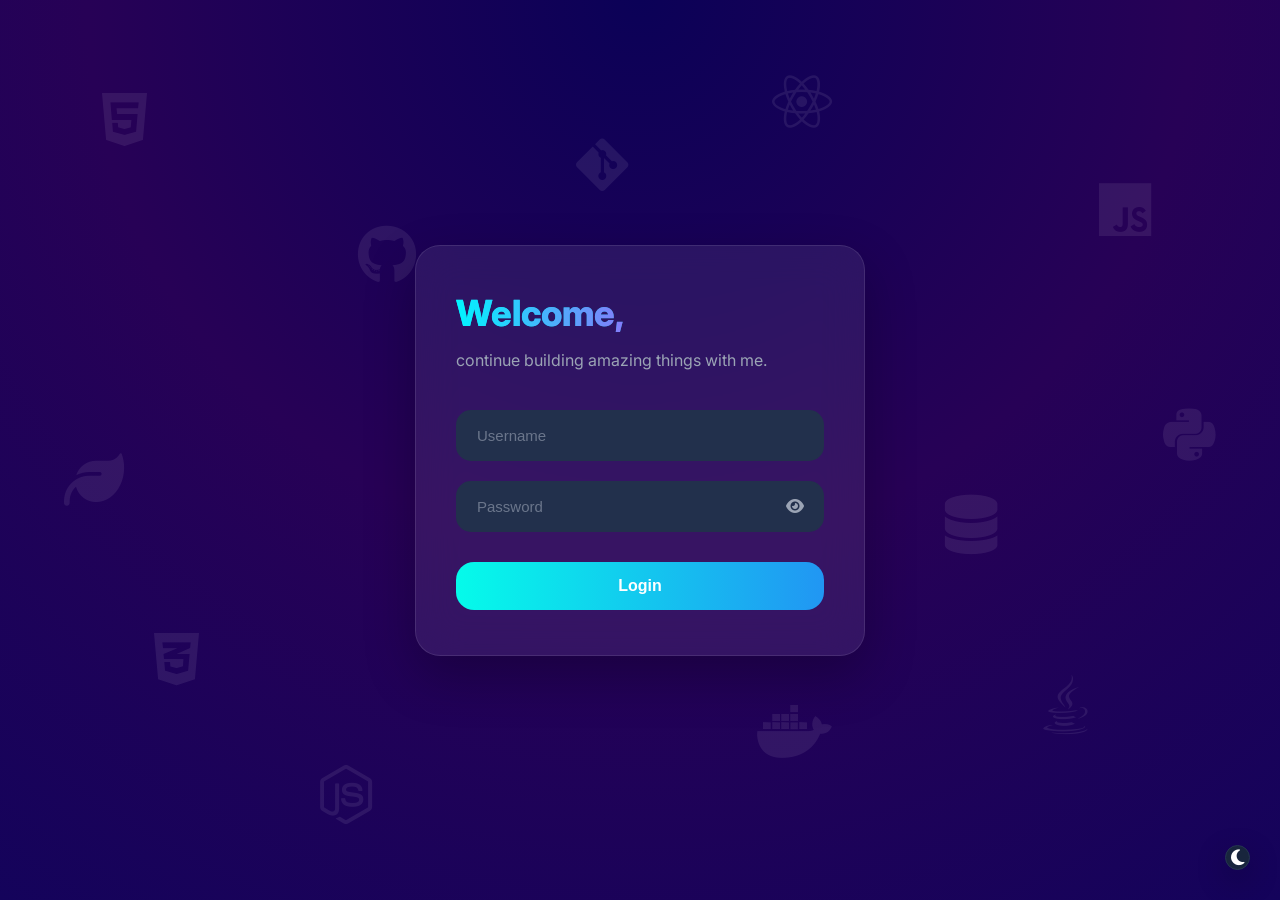
<file: login.html>
<!DOCTYPE html>

<html lang="vi">
    <head>
        <meta charset="UTF-8">
        <meta name="viewport" content="width=device-width, initial-scale:1.0">

        <title> Login</title>

        <link rel="preconnect" href="https://fonts.googleapis.com">
        <link rel="preconnect" href="https://fonts.gstatic.com" crossorigin>
        <link href="https://fonts.googleapis.com/css2?family=Inter:wght@300;400;500;600;700&display=swap" rel="stylesheet">
        <link rel="stylesheet" href="https://cdnjs.cloudflare.com/ajax/libs/font-awesome/6.7.2/css/all.min.css">

        <!-- css login  -->
        <link rel="stylesheet" href="css/login_page.css">

        <link rel="stylesheet" href="css/darkmodeforpage.css">

        <link rel="stylesheet" href="css/link.css">
        
    </head>

    <body>

            <section class="login-page">

                <div class="tech-side">

                    <i class="fa-brands fa-html5 html"></i>

                    <i class="fa-brands fa-css3-alt css"></i>

                    <i class="fa-brands fa-js js"></i>

                    <i class="fa-brands fa-java java"></i>

                    <i class="fa-solid fa-leaf spring"></i>

                    <i class="fa-brands fa-python python"></i>

                    <i class="fa-brands fa-react react"></i>

                    <i class="fa-brands fa-node-js node"></i>

                    <i class="fa-brands fa-github github"></i>

                    <i class="fa-brands fa-docker docker"></i>

                    <i class="fa-solid fa-database database"></i>

                    <i class="fa-brands fa-git-alt git"></i>

                </div>



                <div class="login-card">

                    <h1>

                        <a href="index.html" class="welcome-link">
                            Welcome,
                        </a>

                    </h1>

                    <p>

                        continue building amazing things with me.

                    </p>


                    <form class="login-form">

                        <input
                        type="email"

                        placeholder="Username">


                        <div class="password-box">

                            <input

                            type="password"

                            placeholder="Password">


                            <i class="fa-solid fa-eye"></i>

                        </div>


                        <button

                        class="btn-primary"

                        type="submit"
                        >

                             Login 

                        </button>

                    </form>

                </div>

                <button class="theme-btn">

                    <i class="fa-solid fa-moon"></i>

                </button>

            </section>



            <script src="js/darkmode.js"></script>

            <script src="js/main.js"></script>

    </body>


</html>
</file>
<file: css/login_page.css>
*{

    margin:0;

    padding:0;

    box-sizing:border-box;

}

body{

font-family:'Inter',sans-serif;

min-height:100vh;

background:

var(--bg-gradient);

color:

var(--text);

transition:

1s ease;

}

/* design icon animation */
.login-page{

    min-height:100vh;

    display:flex;

    justify-content:center;

    align-items:center;

    position:relative;

    overflow:hidden;

}

.tech-side{

    position:absolute;

    inset:0;

    pointer-events:none;

}

.tech-side i{

    position:absolute;

    font-size:60px;

    opacity:.08;

    color:var(--text);

    animation:

    float 6s ease-in-out infinite;

}

/* icon */

.html{

    top:10%;

    left:8%;

    color:#e34f26;

    animation:float 5s ease-in-out infinite;

}

.css{

    top:70%;

    left:12%;

    color:#1572b6;

    animation:float 7s ease-in-out infinite;

}

.js{

    top:20%;

    right:10%;

    color:#f7df1e;

    animation:float 6s ease-in-out infinite;

}

.java{

    top:75%;

    right:15%;

    color:#f89820;

    animation:float 8s ease-in-out infinite;

}

.spring{

    top:50%;

    left:5%;

    color:#6db33f;

    animation:float 5.5s ease-in-out infinite;

}

.python{

    top:45%;

    right:5%;

    color:#3776ab;

    animation:float 7.5s ease-in-out infinite;

}

.react{

    top:8%;

    right:35%;

    color:#61dafb;

    animation:float 6.5s ease-in-out infinite;

}

.node{

    top:85%;

    left:25%;

    color:#68a063;

    animation:float 7s ease-in-out infinite;

}

.github{

    top:25%;

    left:28%;

    color:#ffffff;

    animation:float 8s ease-in-out infinite;

}

.docker{

    top:78%;

    right:35%;

    color:#2496ed;

    animation:float 5.5s ease-in-out infinite;

}

.database{

    top:55%;

    right:22%;

    color:#9b59b6;

    animation:float 9s ease-in-out infinite;

}

.git{

    top:15%;

    left:45%;

    color:#f05032;

    animation:float 6s ease-in-out infinite;

}


@keyframes float{

    0%,100%{

        transform:

        translateY(0px);

    }

    50%{

        transform:

        translateY(-20px);

    }

}


/* about login form */

.login-card{

    width:450px;

    padding:

    45px 40px;


    border-radius:25px;


    background:

    rgba(255,255,255,.08);


    backdrop-filter:

    blur(20px);


    -webkit-backdrop-filter:

    blur(20px);


    border:

    1px solid

    rgba(255,255,255,.1);


    box-shadow:

    0 20px 50px

    rgba(0,0,0,.25);

    position:relative;

    z-index:10;

}

/*  login card, "WELCOME"  */
.login-card h1{

    font-size:36px;
    font-weight:800;

    background:linear-gradient(
        90deg,
        #00f5ff,
        #14e1fc23,
        #c73ff8e1,
        #00f5ff
    );

    background-size:300% auto;

    -webkit-background-clip:text;
    -webkit-text-fill-color:transparent;

    animation:gradientMove 7s linear infinite;
}

@keyframes gradientMove{

    0%{
        background-position:0% center;
    }

    100%{
        background-position:300% center;
    }

}

.login-card p{

    margin-top:15px;

    color: var(--text-secondary);

    font-size:16px;

}

.login-form{

    margin-top:40px;

    display:flex;

    flex-direction:column;

    gap:20px;

    transition: transform .3s ease;

}

.login-form input{

    width:100%;

    padding:

    16px 20px;


    border: 1px solid transparent;

    outline:none;


    border-radius:15px;


    background:

    var(--card-hover);


    color:var(--text);


    font-size:15px;


    transition:

    all .3s ease;

}

.login-form input::placeholder{

    color:
    var(--text-secondary);

    opacity:.6;

}

.login-form input:focus{

    border:

    1px solid

    #14e1fc;


    box-shadow:

    0 0 20px

    rgba(

    20,

    225,

    252,

    .2

    );

}

.password-box{

    position:relative;

}

.password-box i{

    position:absolute;

    right:20px;

    top:50%;

    transform:

    translateY(-50%);


    color:

    var(--text-secondary);


    cursor:pointer;

    transition:.3s;

}

.password-box i:hover{

     color: var(--accent);

}

.btn-primary{

    margin-top:10px;

    padding:

    15px;


    border:none;

    border-radius:18px;


    color: white; 


    font-size:16px;

    font-weight:700;


    background:

    linear-gradient(

        90deg,

        #05fbea,

        #2196f3

    );


    cursor:pointer;


    transition:

    all .3s ease;

}

.btn-primary:hover{

    transform:

    translateY(-3px);


    box-shadow:

    0 10px 25px

    rgba(33,150,243,.3);

}
</file>
<file: css/darkmodeforpage.css>
:root{

--bg:#08111f;

--bg-gradient:

radial-gradient(
circle at top,
#0b0157,
#270156,
#14035b
);

--card:#18253d;

--card-hover:#22304c;

--text:#ffffff;

--text-secondary:#9ba4b5;

--accent:#5b5dfc;

--accent-hover:#7274ff;

--border:#253551;

--shadow:

0 10px 30px rgba(0,0,0,.25);

}

.theme-btn{

    position:fixed;

    right:30px;

    bottom:30px;

    width:25px;
    height:25px;

    display:flex;

    justify-content:center;

    align-items:center;

    border-radius:50%;

    background:

    var(--card);

    border:

    1px solid var(--border);

    box-shadow:

    var(--shadow);  

    backdrop-filter:
        blur(15px);

    -webkit-backdrop-filter:
        blur(15px);

    color:var(--text);

    cursor:pointer;

    z-index:999;

    transition:
        all .3s ease;

}

.theme-btn:hover{

    transform:

    scale(1.1);

    box-shadow:

    0 0 15px

    rgba(

    20,

    225,

    252,

    .25);

}

.theme-btn i{

    font-size:18px;

    transition:

    transform .5s ease;

}

.theme-btn:hover i{

    transform:

    rotate(180deg);

}

/* click theme animation */

.theme-btn i.rotate{

    animation:

    spin .6s ease;

}

@keyframes spin{

    from{

        transform:

        rotate(0deg);

    }

    to{

        transform:

        rotate(360deg);

    }

}

/* light mode bro */
.light-theme{

--bg:#dfcde7d2;

--bg-gradient:

linear-gradient(

180deg,

#eef2ff,

#f6f7fc

);

--card:#ffffff;

--card-hover:#fafaff;

--text:#111827;

--text-secondary:#6b7280;

--accent:#5b5dfc;

--accent-hover:#7274ff;

--border:#e7e9f2;

--shadow:

0 10px 25px rgba(0,0,0,.08);

}

body{

    background:

    var(--bg-gradient);

    color:

    var(--text);

    opacity:1;

    transition:

    background .3s ease,

    color .3s ease,

    opacity .4s ease,

    transform .4s ease;

}

body.fade-out{

    opacity:0;

    transform:

    translateY(15px)

    scale(.98);

    filter:

    blur(5px);

}
</file>
<file: css/link.css>
.welcome-link{

    text-decoration:none;

    background:linear-gradient(

        90deg,

        #00f5ff,

        #c73ff8,

        #00f5ff

    );

    background-size:300% auto;

    -webkit-background-clip:text;

    -webkit-text-fill-color:transparent;

    transition:

    .3s ease;

}

.welcome-link:hover{

    transform:

    scale(1.05);

    filter:
    drop-shadow(0 0 12px rgba( 0,245,255,.5));

}
</file>
